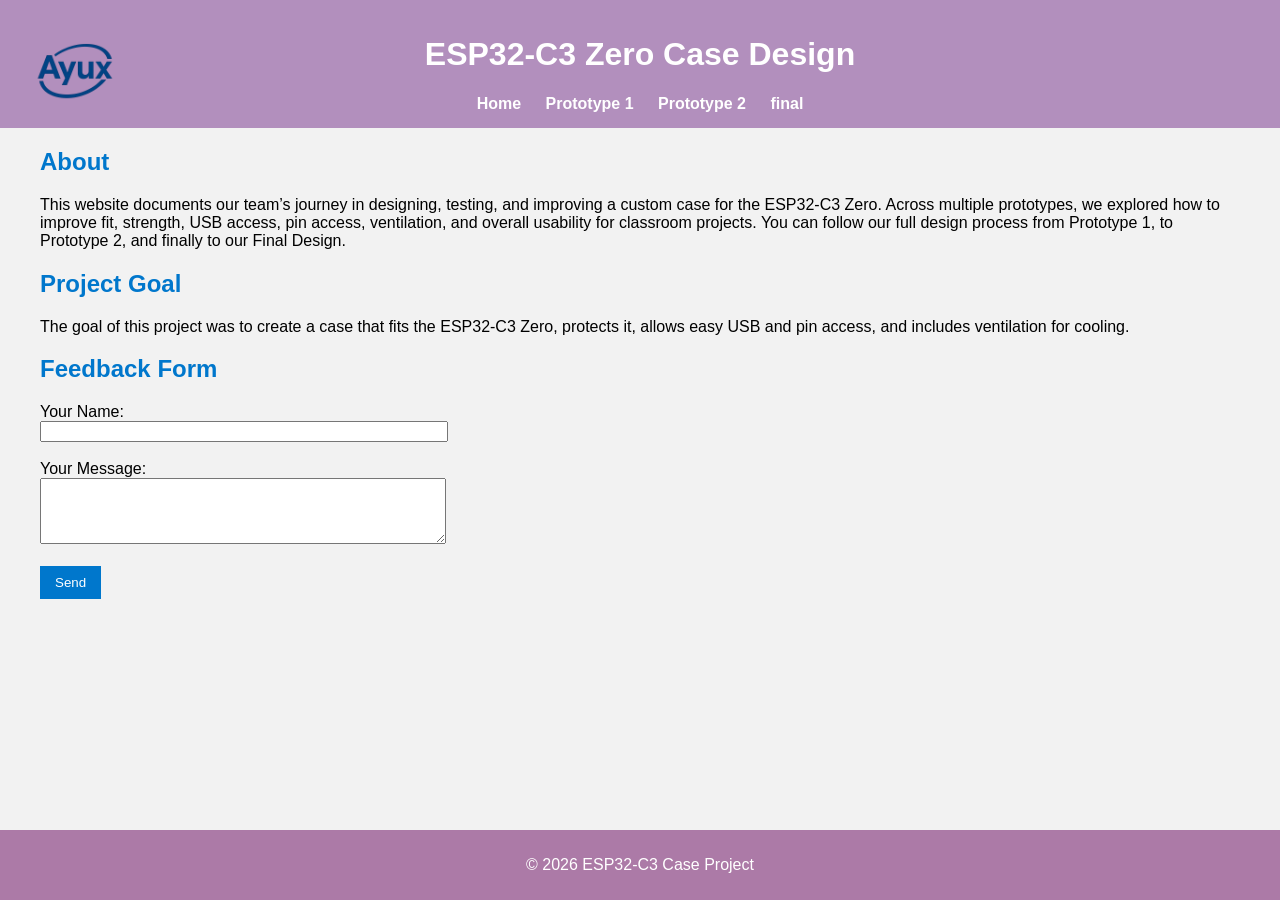
<file: index.html>
<!DOCTYPE html>
<html lang="en">
<head>
    <meta charset="UTF-8">
    <meta name="viewport" content="width=device-width, initial-scale=1.0">
    <title>ESP32-C3 Zero Case Project</title>

    <!-- Link to your CSS file -->
    <link rel="stylesheet" href="style.css">


    
<header>
    <a href="index.html">
        <img src="images/ayux.png" alt="Ayux logo" width="120">
    </a>

        
        <h1>ESP32‑C3 Zero Case Design</h1>
       



    <nav>
        <a href="index.html">Home</a>
        <a href="prototype1.html">Prototype 1</a>
        <a href="prototype2.html">Prototype 2</a>
        <a href="final.html">final</a>
    </nav>
</header>


    </header>

    <main>
        <h2>About</h2>
        <p>
            This website documents our team’s journey in designing, testing, and improving a custom case for the ESP32‑C3 Zero. 
            Across multiple prototypes, we explored how to improve fit, strength, USB access, pin access, ventilation, and overall usability for classroom projects. 
            You can follow our full design process from Prototype 1, to Prototype 2, and finally to our Final Design.
        </p>

        <h2>Project Goal</h2>
        <p>
            The goal of this project was to create a case that fits the ESP32‑C3 Zero, protects it,  
            allows easy USB and pin access, and includes ventilation for cooling.
        </p>

        <h2>Feedback Form</h2>
        <form>
            <label>Your Name:</label><br>
            <input type="text"><br><br>

            <label>Your Message:</label><br>
            <textarea rows="4"></textarea><br><br>

            <button type="submit">Send</button>
        </form>
    </main>

    <footer>
        <p>© 2026 ESP32‑C3 Case Project</p>
    </footer>
</file>
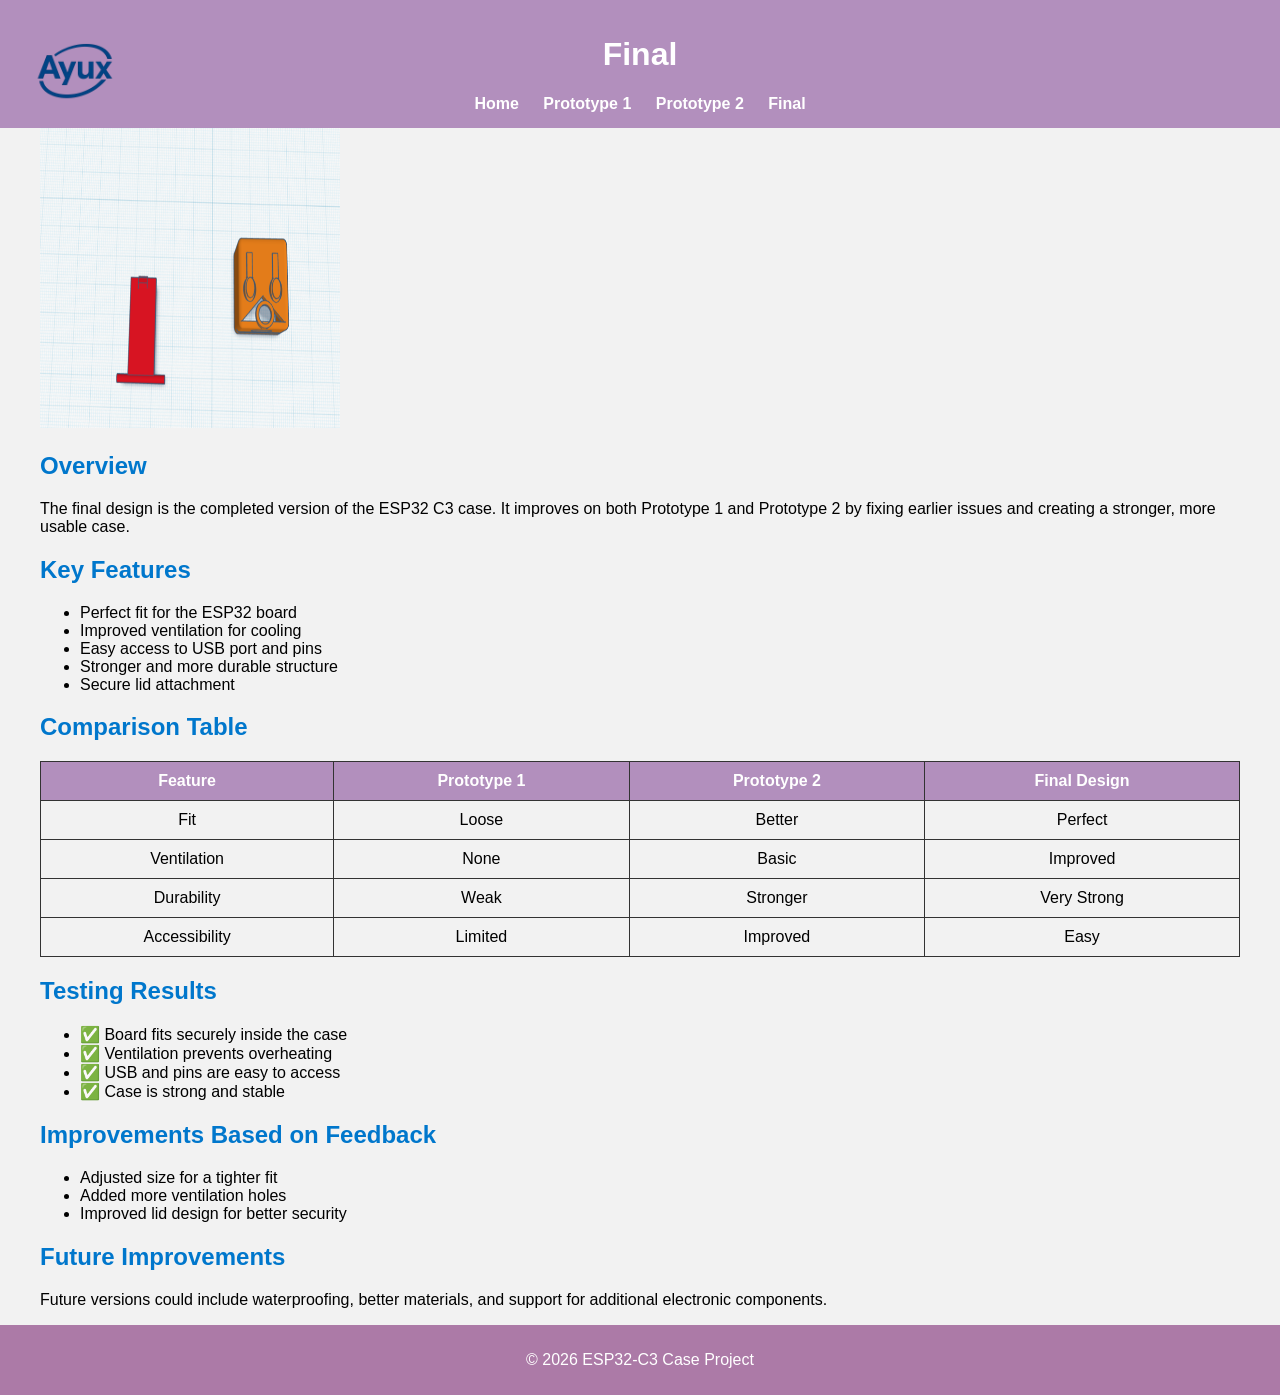
<file: final.html>
<!DOCTYPE html>
<html lang="en">
<head>
    <meta charset="UTF-8">
    <meta name="viewport" content="width=device-width, initial-scale=1.0">
    <title>Final Design | ESP32 Case Project</title>

    <link rel="stylesheet" href="style.css">
</head>

<body>

<header>
    
<a href="index.html">
    <img src="images/ayux.png" alt="Ayux logo" width="120">
</a>

    <h1>Final </h1>

    <nav>
        <a href="index.html">Home</a>
        <a href="prototype1.html">Prototype 1</a>
        <a href="prototype2.html">Prototype 2</a>
        <a href="final.html">Final                                                                                               </a>
    </nav>
</header>

<main>


    <img src="images/final.png" alt="Final ESP32 C3 case design" width="300" height="300">

    
    <h2>Overview</h2>
    <p>
        The final design is the completed version of the ESP32 C3 case. It improves on both 
        Prototype 1 and Prototype 2 by fixing earlier issues and creating a stronger, more usable case.
    </p>

  
    <h2>Key Features</h2>
    <ul>
        <li>Perfect fit for the ESP32 board</li>
        <li>Improved ventilation for cooling</li>
        <li>Easy access to USB port and pins</li>
        <li>Stronger and more durable structure</li>
        <li>Secure lid attachment</li>
    </ul>

 
    <h2>Comparison Table</h2>
    <table>
        <tr>
            <th>Feature</th>
            <th>Prototype 1</th>
            <th>Prototype 2</th>
            <th>Final Design</th>
        </tr>
        <tr>
            <td>Fit</td>
            <td>Loose</td>
            <td>Better</td>
            <td>Perfect</td>
        </tr>
        <tr>
            <td>Ventilation</td>
            <td>None</td>
            <td>Basic</td>
            <td>Improved</td>
        </tr>
        <tr>
            <td>Durability</td>
            <td>Weak</td>
            <td>Stronger</td>
            <td>Very Strong</td>
        </tr>
        <tr>
            <td>Accessibility</td>
            <td>Limited</td>
            <td>Improved</td>
            <td>Easy</td>
        </tr>
    </table>
                                                                                                                                                                                                                                                                                                      

    <h2>Testing Results</h2>
    <ul>
        <li>✅ Board fits securely inside the case</li>
        <li>✅ Ventilation prevents overheating</li>
        <li>✅ USB and pins are easy to access</li>
        <li>✅ Case is strong and stable</li>
    </ul>


    <h2>Improvements Based on Feedback</h2>
    <ul>
        <li>Adjusted size for a tighter fit</li>
        <li>Added more ventilation holes</li>
        <li>Improved lid design for better security</li>
    </ul>


    <h2>Future Improvements</h2>
    <p>
        Future versions could include waterproofing, better materials, and support for
        additional electronic components.
    </p>

</main>

<footer>
    <p>© 2026 ESP32-C3 Case Project</p>
</footer>

</body>
</html>
</file>
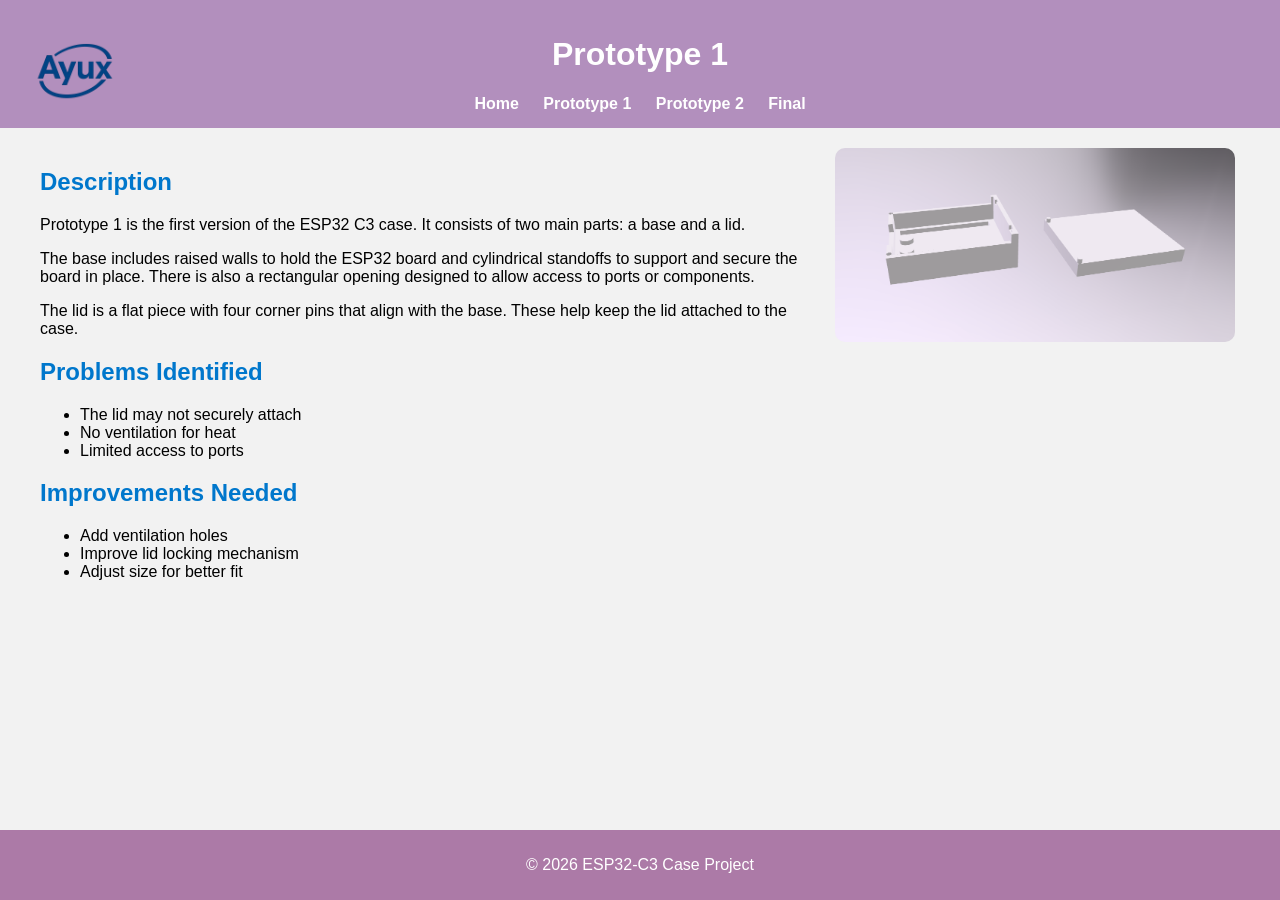
<file: prototype1.html>
<!DOCTYPE html>
<html>
<head>
    <title>Prototype 1</title>
    <link rel="stylesheet" href="style.css">
</head>

<body>

<header>
    <a href="index.html">
        <img src="images/ayux.png" alt="Ayux logo" width="120">
    </a>

    <h1>Prototype 1</h1>

    <nav>
        <a href="index.html">Home</a>
        <a href="prototype1.html">Prototype 1</a>
        <a href="prototype2.html">Prototype 2</a>
        <a href="final.html">Final</a>
    </nav>
</header>

<main class="content-layout">

    <!-- LEFT SIDE (TEXT 65%) -->
    <div class="text-section">

        <h2>Description</h2>
        <p>
            Prototype 1 is the first version of the ESP32 C3 case. It consists of two main parts:
            a base and a lid.
        </p>

        <p>
            The base includes raised walls to hold the ESP32 board and cylindrical standoffs
            to support and secure the board in place. There is also a rectangular opening
            designed to allow access to ports or components.
        </p>

        <p>
            The lid is a flat piece with four corner pins that align with the base. These
            help keep the lid attached to the case.
        </p>

        <h2>Problems Identified</h2>
        <ul>
            <li>The lid may not securely attach</li>
            <li>No ventilation for heat</li>
            <li>Limited access to ports</li>
        </ul>

        <h2>Improvements Needed</h2>
        <ul>
            <li>Add ventilation holes</li>
            <li>Improve lid locking mechanism</li>
            <li>Adjust size for better fit</li>
        </ul>

    </div>

    <!-- RIGHT SIDE (IMAGE 35%) -->
    <div class="image-section">
        <img src="images/prototype1.png" alt="Prototype 1">
    </div>
</main>


<footer>
    <p>© 2026 ESP32-C3 Case Project</p>
</footer>
</file>
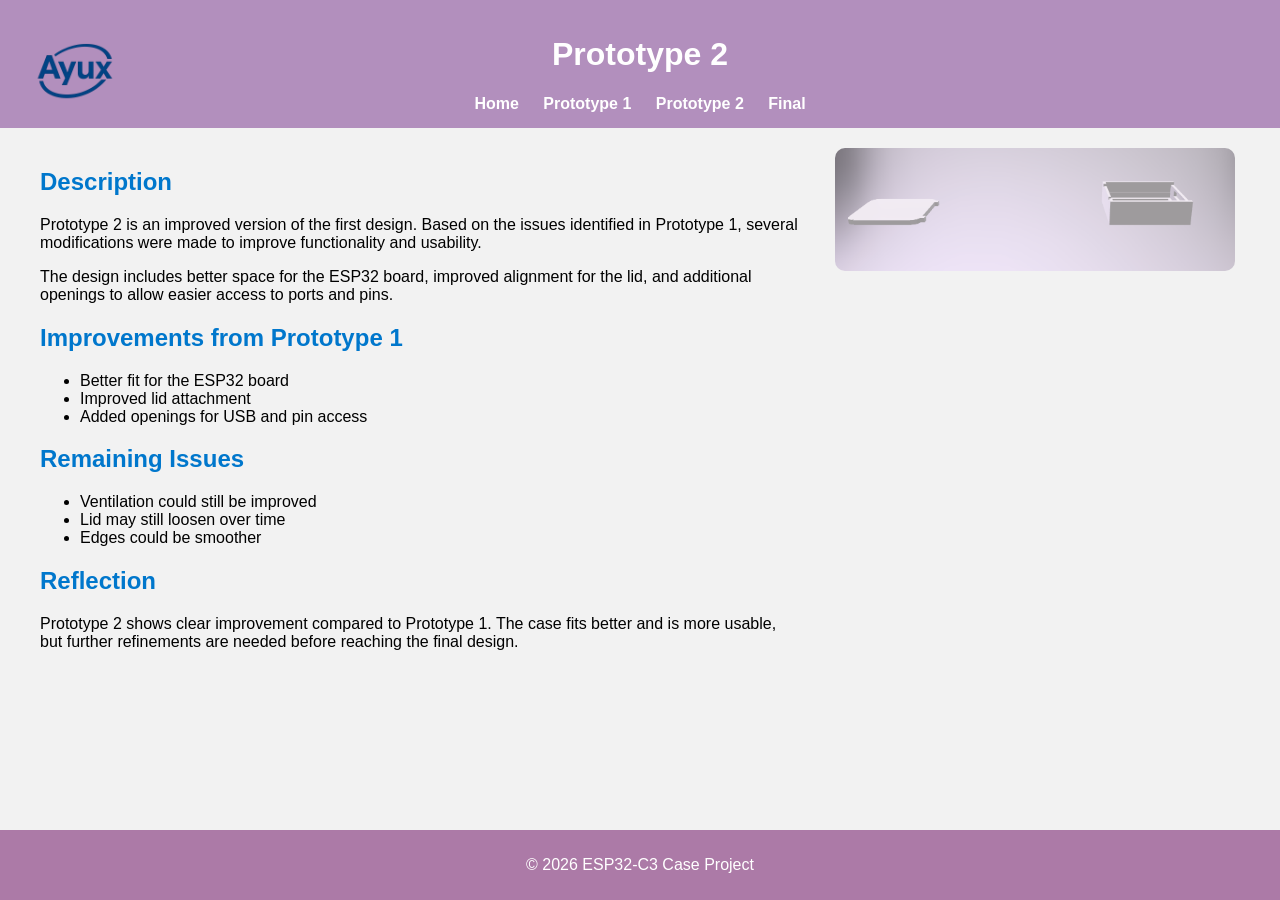
<file: prototype2.html>
<!DOCTYPE html>
<html lang="en">
<head>
    <meta charset="UTF-8">
    <meta name="viewport" content="width=device-width, initial-scale=1.0">
    <title>Prototype 2 | ESP32 Case Project</title>

    <link rel="stylesheet" href="style.css">
</head>

<body>

<header>
    <a href="index.html">
        <img src="images/ayux.png" alt="Ayux logo" width="120">
    </a>

    <h1>Prototype 2</h1>

    <nav>
        <a href="index.html">Home</a>
        <a href="prototype1.html">Prototype 1</a>
        <a href="prototype2.html">Prototype 2</a>
        <a href="final.html">Final</a>
    </nav>
</header>

<main class="content-layout">

    <!-- LEFT SIDE (65%) -->
    <div class="text-section">

        <h2>Description</h2>
        <p>
            Prototype 2 is an improved version of the first design. Based on the issues 
            identified in Prototype 1, several modifications were made to improve functionality 
            and usability.
        </p>

        <p>
            The design includes better space for the ESP32 board, improved alignment for the lid,
            and additional openings to allow easier access to ports and pins.
        </p>

        <h2>Improvements from Prototype 1</h2>
        <ul>
            <li>Better fit for the ESP32 board</li>
            <li>Improved lid attachment</li>
            <li>Added openings for USB and pin access</li>
        </ul>

        <h2>Remaining Issues</h2>
        <ul>
            <li>Ventilation could still be improved</li>
            <li>Lid may still loosen over time</li>
            <li>Edges could be smoother</li>
        </ul>

        <h2>Reflection</h2>
        <p>
            Prototype 2 shows clear improvement compared to Prototype 1. The case fits better 
            and is more usable, but further refinements are needed before reaching the final design.
        </p>

    </div>

    <!-- RIGHT SIDE (35%) -->
    <div class="image-section">
        <img src="images/prototype2.png" alt="Prototype 2">
    </div>

</main>

<footer>
    <p>© 2026 ESP32-C3 Case Project</p>
</footer>

</body>
</html>
</file>
<file: style.css>
/* GLOBAL */
html, body {
    height: 100%;
    margin: 0;
}

body {
    font-family: Arial, sans-serif;
    background: #f2f2f2;
    display: flex;
    flex-direction: column;
}

/* HEADER */
header {
    background: #b28fbd;
    color: white;
    padding: 15px;
    text-align: center;
    position: relative;
}

header a img {
    position: absolute;
    top: 12px;
    left: 15px;
    width: 120px;
}

nav a {
    color: white;
    margin: 0 10px;
    text-decoration: none;
    font-weight: bold;
}

/* MAIN CONTENT */
main {
    max-width: 1200px;
    margin: auto;
    flex: 1; /* ✅ pushes footer down */
}

/* LAYOUT */
.content-layout {
    display: flex;
    gap: 30px;
    padding: 20px;
    align-items: flex-start;
}

/* LEFT SECTION */
.text-section {
    width: 65%;
}

/* RIGHT SECTION */
.image-section {
    width: 35%;
    display: flex;
    justify-content: center;
    align-items: flex-end;   /* pushes image down */
    padding-bottom: 20px;
}

.image-section img {
    width: 110%;
    max-width: 400px;
    height: auto;
    border-radius: 10px;
}

/* TEXT */
h2 {
    color: #0077cc;
}

/* FORM */
form input,
form textarea {
    width: 200%;
    max-width: 400px;
}

/* BUTTON */
button {
    background: #0077cc;
    color: white;
    border: none;
    padding: 9px 15px;
    cursor: pointer;
}

button:hover {
    background: #005fa3;
}

/* FOOTER */
footer {
    background: #ac7aa7;
    color: white;
    text-align: center;
    padding: 10px;
}

/* MOBILE */
@media (max-width: 768px) {
    .content-layout {
        flex-direction: column;
    }

    .text-section,
    .image-section {
        width: 100%;
    }

    .image-section {
        align-items: center;
    }
}
table {
    width: 100%;
    border-collapse: collapse; /* ✅ removes double borders */
    margin-top: 20px;
}

th, td {
    border: 1px solid #333; /* ✅ creates table lines */
    padding: 10px;
    text-align: center;
}

th {
    background-color: #b28fbd; /* optional: match your header */
    color: white;
}
</file>
